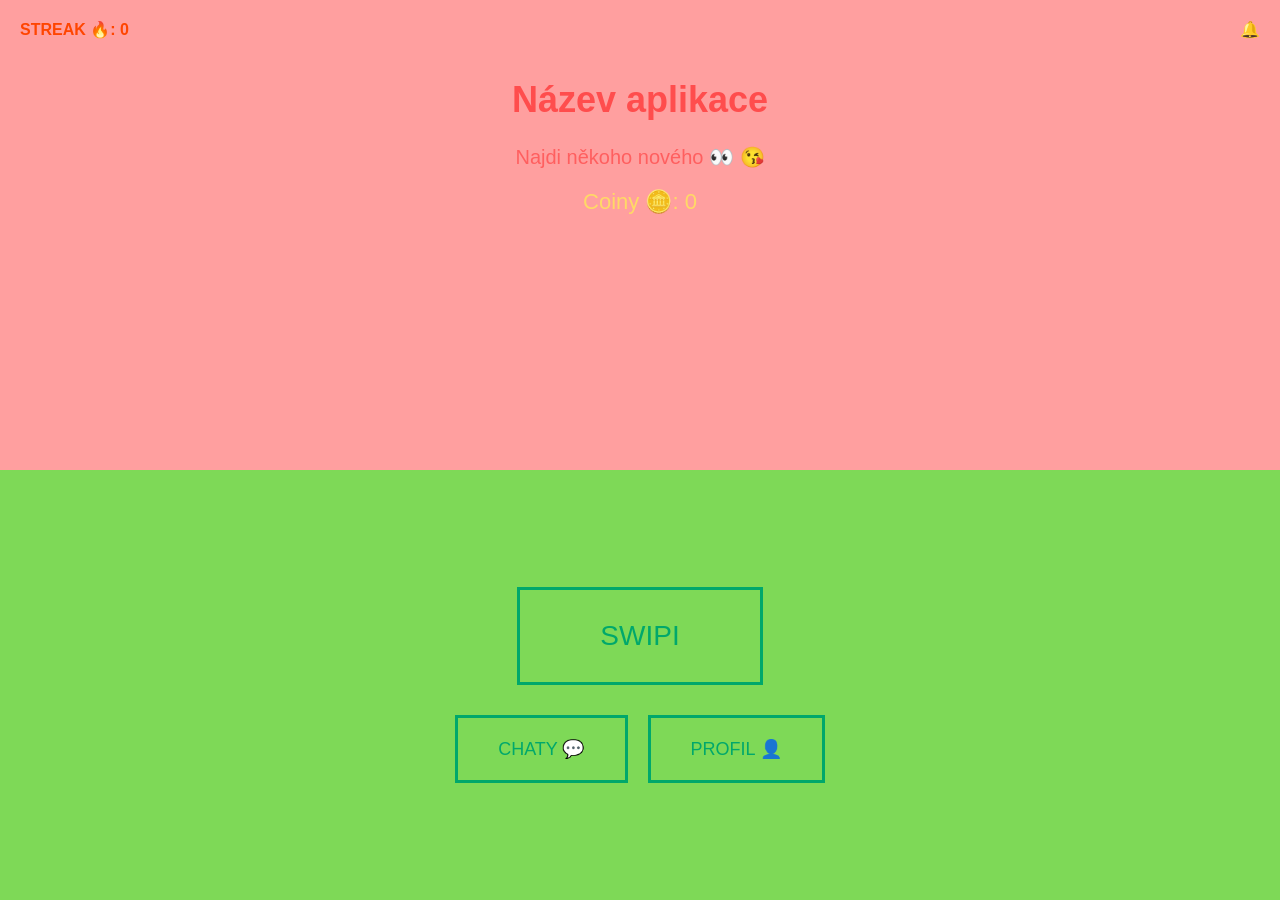
<file: index.html>
<!DOCTYPE html>
<html lang="cs">

<head>
    <meta charset="UTF-8" />
    <meta name="viewport" content="width=device-width, initial-scale=1.0" />
    <title>Název aplikace</title>
    <link rel="stylesheet" href="style.css" />
</head>

<body>

    <div class="top">
        <div class="top-bar">
            <span class="streak">STREAK 🔥: 0</span>
            <span class="bell">🔔</span>
        </div>

        <h1>Název aplikace</h1>
        <p class="subtitle">Najdi někoho nového 👀 😘</p>
        <p class="coins">Coiny 🪙: 0</p>
    </div>

    <div class="bottom">
        <button class="main-btn">SWIPI</button>

        <div class="secondary">
            <button>CHATY 💬</button>
            <button>PROFIL 👤</button>
        </div>
    </div>

</body>

</html>
</file>
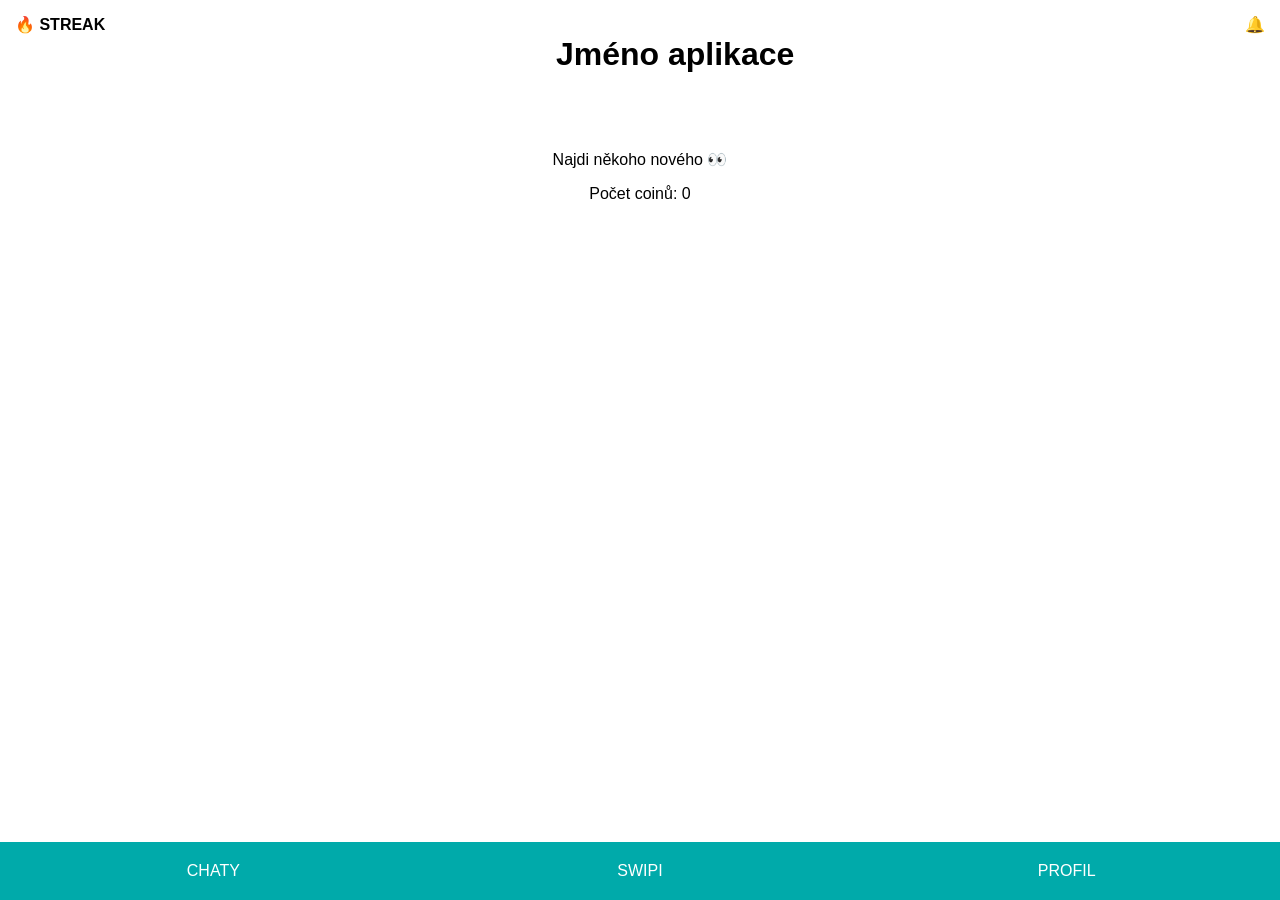
<file: Aplikace_s_FiLiPeM/app/index.html>
<!DOCTYPE html>
<html lang="cs">

<head>
    <meta charset="UTF-8">
    <title>Moje aplikace</title>
    <link rel="stylesheet" href="style.css">
</head>

<body>

    <div class="top">
        <span>🔥 STREAK</span>
        <h1>Jméno aplikace</h1>
        <span>🔔</span>
    </div>

    <div class="main">
        <p>Najdi někoho nového 👀</p>
        <p>Počet coinů: 0</p>
    </div>

    <div class="bottom">
        <button>CHATY</button>
        <button class="main-btn">SWIPI</button>
        <button>PROFIL</button>
    </div>

</body>

</html>
</file>
<file: style.css>
* {
    box-sizing: border-box;
    font-family: Arial, sans-serif;
}

body {
    margin: 0;
    height: 100vh;
    display: flex;
    flex-direction: column;
}

/* Horní část */
.top {
    background: #ff9f9f;
    flex: 1;
    text-align: center;
    padding: 20px;
}

.top-bar {
    display: flex;
    justify-content: space-between;
    font-weight: bold;
    color: orangered;
}

h1 {
    color: #ff4d4d;
    margin-top: 40px;
    font-size: 36px;
}

.subtitle {
    color: #ff5f5f;
    font-size: 20px;
}

.coins {
    color: #ffd966;
    font-size: 22px;
    margin-top: 20px;
}

/* Spodní část */
.bottom {
    background: #7ed957;
    flex: 1;
    display: flex;
    flex-direction: column;
    align-items: center;
    justify-content: center;
}

.main-btn {
    font-size: 28px;
    padding: 30px 80px;
    border: 3px solid #00a86b;
    background: transparent;
    color: #00a86b;
    margin-bottom: 30px;
    cursor: pointer;
}

.secondary {
    display: flex;
    gap: 20px;
}

.secondary button {
    font-size: 18px;
    padding: 20px 40px;
    border: 3px solid #00a86b;
    background: transparent;
    color: #00a86b;
    cursor: pointer;
}
</file>
<file: Aplikace_s_FiLiPeM/app/style.css>
body {
    margin: 0;
    font-family: Arial, sans-serif;
    text-align: center;
}

/* horní část */
.top {
    display: flex;
    justify-content: space-between;
    padding: 15px;
    font-weight: bold;
}

/* střed */
.main {
    margin-top: 40px;
}

/* spodní menu */
.bottom {
    position: fixed;
    bottom: 0;
    width: 100%;
    display: flex;
}

.bottom button {
    flex: 1;
    padding: 20px;
    border: none;
    background: #0aa;
    color: white;
    font-size: 16px;
}

.main-btn {
    background: #d6a4ff;
    font-size: 20px;
}
</file>
